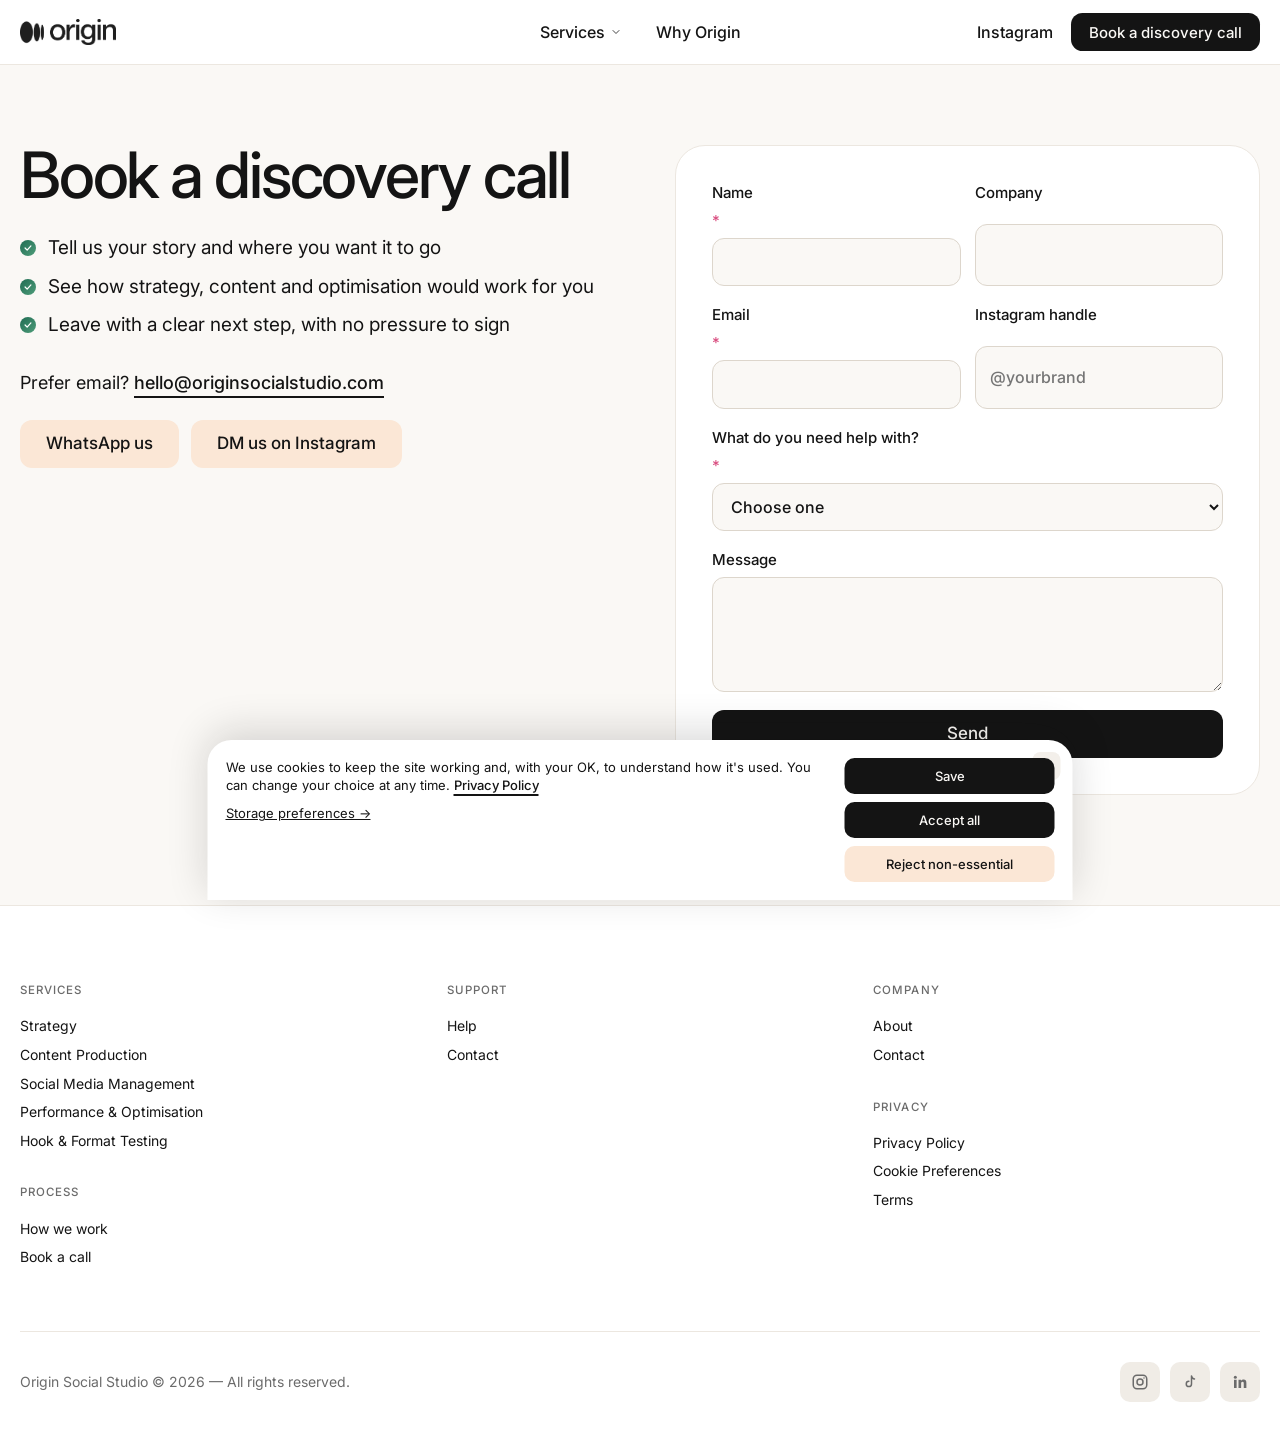
<file: contact.html>
<!doctype html>
<html lang="en">
<head>
<meta charset="utf-8">
<meta name="viewport" content="width=device-width,initial-scale=1">
<title>Book a discovery call — Origin Social Studio</title>
<meta name="description" content="Book a discovery call with Origin Social Studio.">
<link rel="icon" type="image/png" href="assets/origin-mark.png">
<link rel="preconnect" href="https://fonts.googleapis.com">
<link rel="preconnect" href="https://fonts.gstatic.com" crossorigin>
<link rel="stylesheet" href="https://fonts.googleapis.com/css2?family=Inter:wght@400;500;600&display=swap">
<link rel="stylesheet" href="css/styles.css">
</head>
<body>
<!--SPRITE-->
<svg width="0" height="0" style="position:absolute" aria-hidden="true">
<symbol id="i-arrow" viewBox="0 0 24 24"><path d="M5 12h14M13 6l6 6-6 6"/></symbol>
<symbol id="i-chev" viewBox="0 0 24 24"><path d="M6 9l6 6 6-6"/></symbol>
<symbol id="i-x" viewBox="0 0 24 24"><path d="M6 6l12 12M18 6L6 18"/></symbol>
<symbol id="i-check" viewBox="0 0 24 24"><path d="M5 12l5 5 9-10"/></symbol>
<symbol id="i-target" viewBox="0 0 24 24"><circle cx="12" cy="12" r="9"/><circle cx="12" cy="12" r="5"/><circle cx="12" cy="12" r="1.5"/></symbol>
<symbol id="i-video" viewBox="0 0 24 24"><rect x="3" y="6" width="13" height="12" rx="3"/><path d="M16 10l5-3v10l-5-3"/></symbol>
<symbol id="i-chat" viewBox="0 0 24 24"><path d="M4 5h16v11H9l-5 4z"/></symbol>
<symbol id="i-trend" viewBox="0 0 24 24"><path d="M3 17l6-6 4 4 8-8M15 7h6v6"/></symbol>
<symbol id="i-flask" viewBox="0 0 24 24"><path d="M9 3h6M10 3v6l-5 9a2 2 0 0 0 2 3h10a2 2 0 0 0 2-3l-5-9V3"/></symbol>
<symbol id="i-book" viewBox="0 0 24 24"><path d="M3 5h7a2 2 0 0 1 2 2v12a2 2 0 0 0-2-2H3zM21 5h-7a2 2 0 0 0-2 2v12a2 2 0 0 1 2-2h7z"/></symbol>
<symbol id="i-grid" viewBox="0 0 24 24"><rect x="4" y="4" width="7" height="7" rx="2"/><rect x="13" y="4" width="7" height="7" rx="2"/><rect x="4" y="13" width="7" height="7" rx="2"/><rect x="13" y="13" width="7" height="7" rx="2"/></symbol>
<symbol id="i-play" viewBox="0 0 24 24"><circle cx="12" cy="12" r="9"/><path d="M10 8.5l6 3.5-6 3.5z"/></symbol>
<symbol id="i-compass" viewBox="0 0 24 24"><circle cx="12" cy="12" r="9"/><path d="M15.5 8.5l-2 5-5 2 2-5z"/></symbol>
<symbol id="i-star" viewBox="0 0 24 24"><path d="M12 2.5l2.9 6.1 6.6.8-4.9 4.6 1.3 6.6L12 17.3l-5.9 3.3 1.3-6.6L2.5 9.4l6.6-.8z"/></symbol>
</svg>
<!--/SPRITE-->

<!--TOP-->
<a class="sr" href="#main">Skip to content</a>
<header class="nav" id="nav"><div class="wrap nav-in">
  <a class="logo" href="index.html" aria-label="Origin Social Studio — home"><img src="assets/origin-logo.png" alt="" width="96" height="26"></a>
  <nav class="nav-links" id="menu" aria-label="Main">
    <div class="dd"><button class="dd-t" aria-expanded="false" aria-controls="p-services">Services <svg class="ico"><use href="#i-chev"/></svg></button>
      <div class="panel" id="p-services">
        <div><h3><a href="index.html#services">Strategy</a></h3><ul class="mi-list">
          <li><div class="mi"><span class="t"><svg class="ico"><use href="#i-target"/></svg></span><span><b>Brand Positioning</b><small>Where you stand, and why it matters</small></span></div></li>
          <li><div class="mi"><span class="t"><svg class="ico"><use href="#i-compass"/></svg></span><span><b>Competitor Analysis</b><small>See what others in your space are doing</small></span></div></li>
          <li><div class="mi"><span class="t"><svg class="ico"><use href="#i-grid"/></svg></span><span><b>Content Planning</b><small>A plan built from your story</small></span></div></li>
          <li><div class="mi"><span class="t"><svg class="ico"><use href="#i-chat"/></svg></span><span><b>Target Audience Analysis</b><small>Know who you're talking to</small></span></div></li>
          <li><div class="mi"><span class="t"><svg class="ico"><use href="#i-book"/></svg></span><span><b>Content Structure</b><small>How each post is built</small></span></div></li>
          <li><div class="mi"><span class="t"><svg class="ico"><use href="#i-star"/></svg></span><span><b>Content Pillars</b><small>The themes you'll be known for</small></span></div></li>
        </ul></div>
        <div><h3><a href="index.html#services">Execution</a></h3><ul class="mi-list">
          <li><div class="mi"><span class="t"><svg class="ico"><use href="#i-book"/></svg></span><span><b>Ideation &amp; Scripting</b><small>Ideas and scripts from your story</small></span></div></li>
          <li><div class="mi"><span class="t"><svg class="ico"><use href="#i-video"/></svg></span><span><b>Filming</b><small>Shot by our team</small></span></div></li>
          <li><div class="mi"><span class="t"><svg class="ico"><use href="#i-play"/></svg></span><span><b>Editing</b><small>Cut and finished for each platform</small></span></div></li>
          <li><div class="mi"><span class="t"><svg class="ico"><use href="#i-flask"/></svg></span><span><b>Hook, Angle &amp; Format Testing</b><small>Try variations, keep what works</small></span></div></li>
          <li><div class="mi"><span class="t"><svg class="ico"><use href="#i-chat"/></svg></span><span><b>Caption Generation</b><small>Captions that sound like you</small></span></div></li>
          <li><div class="mi"><span class="t"><svg class="ico"><use href="#i-arrow"/></svg></span><span><b>Posting</b><small>Published for you, on schedule</small></span></div></li>
        </ul></div>
        <div><h3><a href="index.html#services">Optimisation</a></h3><ul class="mi-list">
          <li><div class="mi"><span class="t"><svg class="ico"><use href="#i-trend"/></svg></span><span><b>Content Performance Tracking</b><small>See what each post is doing</small></span></div></li>
          <li><div class="mi"><span class="t"><svg class="ico"><use href="#i-target"/></svg></span><span><b>Content Optimisation</b><small>Performance sharpens what comes next</small></span></div></li>
        </ul></div>
        <a class="promo" href="contact.html"><b>Book a discovery call</b><small>Tell us your story. We'll map the rest.</small><span class="btn alt sm" style="align-self:flex-start">Book a call</span></a>
      </div></div>
    <a href="index.html#how-it-feels">Why Origin</a>
  </nav>
  <div class="nav-r"><a class="ig" href="https://instagram.com/originsocialstudio" rel="noopener">Instagram</a><a class="btn sm" href="contact.html">Book a discovery call</a>
    <button class="burger" id="burger" aria-expanded="false" aria-controls="menu" aria-label="Menu"><i></i><i></i></button></div>
</div></header>
<!--/TOP-->

<main id="main"><div class="wrap contact">
 <div><h1>Book a discovery call</h1>
 <ul class="ticks">
  <li><span class="ck"><svg class="ico"><use href="#i-check"/></svg></span>Tell us your story and where you want it to go</li>
  <li><span class="ck"><svg class="ico"><use href="#i-check"/></svg></span>See how strategy, content and optimisation would work for you</li>
  <li><span class="ck"><svg class="ico"><use href="#i-check"/></svg></span>Leave with a clear next step, with no pressure to sign</li></ul>
 <p class="lead">Prefer email? <a class="ulink" href="mailto:hello@originsocialstudio.com">hello@originsocialstudio.com</a></p>
 <div class="rails">
  <a class="btn alt" href="#" data-ph="whatsapp-number">WhatsApp us</a>
  <a class="btn alt" href="https://ig.me/m/originsocialstudio" rel="noopener">DM us on Instagram</a></div></div>
 <form class="form" id="contact-form" action="#" data-ph="form-endpoint" method="post">
  <div class="two"><label>Name <i aria-hidden="true">*</i><input name="name" autocomplete="name" required></label><label>Company<input name="company" autocomplete="organization"></label></div>
  <div class="two"><label>Email <i aria-hidden="true">*</i><input type="email" name="email" autocomplete="email" required></label><label>Instagram handle<input name="instagram" placeholder="@yourbrand"></label></div>
  <label>What do you need help with? <i aria-hidden="true">*</i><select name="need" required><option value="">Choose one</option><option>Strategy</option><option>Content production</option><option>Full management</option><option>Not sure</option></select></label>
  <label>Message<textarea name="message" rows="4"></textarea></label>
  <button class="btn" type="submit">Send</button>
  <div class="ok" id="form-ok" role="status" tabindex="-1" hidden><span class="ph" title="Placeholder — client to supply">Thanks — we'll reply within 2 working days</span></div>
 </form></div></main>

<!--FOOT-->
<footer class="foot"><div class="wrap">
 <div class="foot-g">
  <div><h4>Services</h4><ul><li><a href="index.html#services">Strategy</a></li><li><a href="index.html#services">Content Production</a></li><li><a href="index.html#services">Social Media Management</a></li><li><a href="index.html#services">Performance &amp; Optimisation</a></li><li><a href="index.html#services">Hook &amp; Format Testing</a></li></ul>
   <h4>Process</h4><ul><li><a href="index.html#how">How we work</a></li><li><a href="contact.html">Book a call</a></li></ul></div>
  <div><h4>Support</h4><ul><li><a href="#" data-ph="page-url">Help</a></li><li><a href="contact.html">Contact</a></li></ul></div>
  <div><h4>Company</h4><ul><li><a href="#" data-ph="page-url">About</a></li><li><a href="contact.html">Contact</a></li></ul>
   <h4>Privacy</h4><ul><li><a href="#" data-ph="page-url">Privacy Policy</a></li><li><button type="button" id="cookie-open">Cookie Preferences</button></li><li><a href="#" data-ph="page-url">Terms</a></li></ul></div>
 </div>
 <div class="foot-b"><span>Origin Social Studio © 2026 — All rights reserved.</span>
  <div class="soc">
   <a href="https://instagram.com/originsocialstudio" aria-label="Instagram" rel="noopener"><svg viewBox="0 0 24 24" fill="none" stroke="currentColor" stroke-width="2"><rect x="3" y="3" width="18" height="18" rx="5"/><circle cx="12" cy="12" r="4"/><circle cx="17.3" cy="6.7" r="1" fill="currentColor" stroke="none"/></svg></a>
   <a href="#" data-ph="tiktok-url" aria-label="TikTok"><svg viewBox="0 0 24 24" fill="none" stroke="currentColor" stroke-width="2" stroke-linecap="round"><path d="M14 4v10.5a3.5 3.5 0 1 1-3.5-3.5M14 4c.4 2.3 1.9 3.8 4 4"/></svg></a>
   <a href="#" data-ph="linkedin-url" aria-label="LinkedIn"><svg viewBox="0 0 24 24" fill="currentColor"><rect x="4" y="9" width="3.5" height="11"/><circle cx="5.75" cy="5.5" r="2"/><path d="M10 9h3.3v1.6c.6-1.1 1.8-1.9 3.5-1.9 3 0 3.7 2 3.7 4.6V20H17v-5.7c0-1.3-.1-2.6-1.6-2.6s-1.9 1.2-1.9 2.5V20H10z"/></svg></a>
  </div></div>
</div></footer>

<div class="cookie" id="cookie" role="dialog" aria-label="Cookie preferences" hidden>
 <button class="x" id="cookie-x" aria-label="Dismiss"><svg class="ico"><use href="#i-x"/></svg></button>
 <div><p>We use cookies to keep the site working and, with your OK, to understand how it's used. You can change your choice at any time. <a class="ulink" href="#" data-ph="page-url">Privacy Policy</a></p>
  <button class="link" id="cookie-pref" aria-expanded="false" aria-controls="opts" type="button">Storage preferences →</button>
  <div class="opts" id="opts" hidden><label><input type="checkbox" name="ads"> Targeted advertising</label><label><input type="checkbox" name="pers"> Personalisation</label><label><input type="checkbox" name="analytics"> Analytics</label></div></div>
 <div class="btns"><button class="btn" id="c-save">Save</button><button class="btn" id="c-all">Accept all</button><button class="btn alt" id="c-rej">Reject non-essential</button></div>
</div>
<!--/FOOT-->

<script src="js/main.js"></script>
</body>
</html>
</file>
<file: css/styles.css>
/* Origin Social Studio — Lattice-structure replica, Origin skin */
:root{
  --ink:#141414;--bg:#FAF8F5;--card:#fff;--muted:#6B6B6B;--peachbtn:#FBE7D6;--line:#ECE7E0;
  --sunrise:linear-gradient(135deg,#F5C04A,#EE7A5C,#D94C7F);
  --ocean:linear-gradient(135deg,#6FA8FF,#2F6BFF,#1E4FD8);
  --violet:linear-gradient(135deg,#7C4DCC,#B05A9E,#E07A8A);
  --forest:linear-gradient(135deg,#1F6B52,#4F9D7A);
  --peach:#FDEBDD;--butter:#FBF1C7;--sky:#E3ECFF;--lilac:#EFE4FA;--mint:#DDF2E6;
  --e-btn:cubic-bezier(0.165,0.84,0.44,1);--e-card:cubic-bezier(0.23,1,0.32,1);--e-line:cubic-bezier(0.22,0.61,0.36,1);
  --spring:linear(0,.708,.927,1.067,1.12,1.1,1.05,1.0,1);
}
@property --ang{syntax:'<angle>';initial-value:0deg;inherits:false}
*,*::before,*::after{box-sizing:border-box}
html{scroll-behavior:auto;-webkit-text-size-adjust:100%}
body{margin:0;background:var(--bg);color:var(--ink);font:400 18px/1.4 Inter,system-ui,sans-serif;-webkit-font-smoothing:antialiased;overflow-x:hidden}
img,svg{display:block;max-width:100%}
a{color:inherit;text-decoration:none}
button{font:inherit;color:inherit;cursor:pointer}
h1,h2,h3,p,ul{margin:0}ul{padding:0;list-style:none}
:focus-visible{outline:2px solid #2F6BFF;outline-offset:3px;border-radius:6px}
.sr{position:absolute;width:1px;height:1px;overflow:hidden;clip:rect(0 0 0 0);white-space:nowrap}
.wrap{width:min(1240px,100% - 40px);margin-inline:auto}
.ico{width:24px;height:24px;fill:none;stroke:currentColor;stroke-width:1.6;stroke-linecap:round;stroke-linejoin:round}
.ph{outline:1px dashed #D9A47A;outline-offset:1px;background:rgba(238,122,92,.10);border-radius:4px;padding:0 3px}

/* type */
h1{font-size:72px;font-weight:500;line-height:.94;letter-spacing:-.035em}
h2{font-size:47px;font-weight:500;line-height:.98;letter-spacing:-.03em}
.lead{font-size:18px;line-height:1.5}

/* buttons */
.btn{display:inline-flex;align-items:center;justify-content:center;height:48px;padding:0 26px;border-radius:12px;border:0;background:var(--ink);color:var(--bg);font-weight:500;font-size:17px;position:relative;transition:background .3s var(--e-btn),color .3s var(--e-btn),transform .3s var(--e-btn)}
.btn:hover{background:#2b2b2b}
.btn.sm{height:38px;padding:0 18px;font-size:15px;border-radius:11.5px}
.btn.alt{background:var(--peachbtn);color:var(--ink)}.btn.alt:hover{background:#F8D9C0}
.btn.is-rainbow{isolation:isolate;background:transparent}
.btn.is-rainbow::after{content:"";position:absolute;inset:0;border-radius:12px;background:var(--ink);z-index:-1;transition:background .3s var(--e-btn)}
.btn.is-rainbow:hover::after{background:#2b2b2b}
.btn.is-rainbow::before{content:"";position:absolute;inset:-3px;border-radius:15px;z-index:-2;background:conic-gradient(from var(--ang),#F5C04A,#EE7A5C,#D94C7F,#7C4DCC,#6FA8FF,#F5C04A);filter:blur(2px);animation:spin 6s linear infinite}
@keyframes spin{to{--ang:360deg}}
.ulink{display:inline-block;font-weight:500;background:linear-gradient(currentColor,currentColor) 0 100%/100% 2px no-repeat;padding-bottom:2px;transition:background-size .24s var(--e-line)}
.ulink:hover{background-size:0 2px;background-position:100% 100%}

/* pill label */
.pill{display:inline-flex;align-items:center;gap:10px;height:42px;padding:0 7px 0 17px;border-radius:21px;background:var(--tint,var(--peach));font-size:16px;font-weight:500}
.pill .arr{width:28px;height:28px;background:rgba(255,255,255,.7)}
.arr{display:grid;place-items:center;width:30px;height:30px;border-radius:50%;background:var(--tint,#eee);flex:none;transition:transform 1s var(--spring)}
.arr .ico{width:15px;height:15px;stroke-width:2}
a:hover>.arr,a:hover .arr,.card:hover .arr{transform:scale(1.1)}


/* nav */
.nav{position:sticky;top:0;z-index:50;background:#fff;border-bottom:1px solid var(--line)}
.nav-in{height:64px;display:grid;grid-template-columns:1fr auto 1fr;align-items:center}
.logo{display:inline-flex;align-items:center;height:28px}.logo img{height:26px;width:auto}
.nav-links{display:flex;gap:6px;align-items:center;font-size:16px;font-weight:500}
.nav-links>a,.dd-t{background:none;border:0;padding:9px 14px;border-radius:12px;display:inline-flex;align-items:center;gap:5px;transition:background .3s var(--e-btn)}
.nav-links>a:hover,.dd-t:hover,.dd-t[aria-expanded=true]{background:#F3EFEA}
.dd-t .ico{width:12px;height:12px;transition:transform .2s}.dd-t[aria-expanded=true] .ico{transform:rotate(180deg)}
.nav-r{display:flex;justify-content:flex-end;align-items:center;gap:18px;font-weight:500;font-size:16px}
.burger{display:none;width:48px;height:48px;border-radius:12px;border:0;background:#F3EFEA;position:relative}
.burger i{position:absolute;left:14px;right:14px;height:2px;background:var(--ink);top:19px;transition:transform .3s var(--e-btn)}
.burger i+i{top:27px}
.burger[aria-expanded=true] i{top:23px;transform:rotate(45deg)}.burger[aria-expanded=true] i+i{transform:rotate(-45deg)}
.panel{position:absolute;left:14px;right:14px;top:calc(100% + 10px);min-height:320px;background:#fff;border-radius:24px;box-shadow:0 18px 50px rgba(20,20,20,.14);padding:26px;display:grid;grid-template-columns:repeat(3,1fr) 290px;gap:28px;opacity:0;visibility:hidden;transition:opacity .2s,visibility .2s}
.panel.two{grid-template-columns:1fr 1fr 1.1fr}
.panel.one{grid-template-columns:repeat(4,1fr)}
.dd.open .panel{opacity:1;visibility:visible}
.panel h3{font-size:19px;letter-spacing:-.01em;font-weight:500;margin-bottom:14px}
.panel h3 a{text-decoration:underline;text-decoration-color:transparent;text-underline-offset:4px;transition:text-decoration-color .3s var(--e-btn)}
.panel h3 a:hover,.panel h3 a:focus-visible{text-decoration-color:currentColor}
.mi{display:flex;gap:12px;align-items:flex-start;padding:5px 6px;margin:0 -6px;border-radius:12px;transition:background .3s var(--e-btn)}
.mi .t{width:34px;height:34px;border-radius:10px;background:var(--peach);display:grid;place-items:center;flex:none}
.mi .t .ico{width:18px;height:18px}
.mi b{display:block;font-size:15px;font-weight:500;line-height:1.2}.mi small{display:block;font-size:12.5px;color:var(--muted);line-height:1.3}
.promo{border-radius:20px;padding:20px;background:var(--sunrise);color:#fff;display:flex;flex-direction:column;justify-content:flex-end;min-height:200px}
.promo b{font-size:20px;font-weight:500}.promo small{font-size:14px;opacity:.9;margin-bottom:14px}
.promo.soft{background:var(--lilac);color:var(--ink)}
.mi-list li+li{margin-top:2px}

/* hero */
.hero{padding-top:74px}
.hero-g{display:grid;grid-template-columns:1fr 628px;gap:60px;align-items:center}
.hero .lead{margin:28px 0 30px;max-width:540px;font-size:20px}
.ctas{display:flex;gap:14px;flex-wrap:wrap}
.hero-vis{position:relative;width:628px;aspect-ratio:630/430;border-radius:48px;overflow:hidden;background:#FCE9DC}
.blob{position:absolute;inset:-20%;background:radial-gradient(35% 40% at 20% 20%,#F5C04A 0,transparent 70%),radial-gradient(40% 45% at 85% 85%,#D94C7F 0,transparent 70%),radial-gradient(40% 40% at 15% 90%,#EE7A5C 0,transparent 70%),radial-gradient(35% 35% at 90% 10%,#FBD9A8 0,transparent 70%);filter:blur(30px);opacity:.85}
.device{position:absolute;inset:13.5% 8.5% 11%;background:#fff;border-radius:22px;padding:2.2%;box-shadow:0 8px 30px rgba(20,20,20,.12)}
.dev-in{position:relative;width:100%;height:100%;border-radius:14px;background:linear-gradient(160deg,#FBE3E6,#FBDDD0);overflow:hidden}
.scene{position:absolute;inset:9% 7% 24%;opacity:0;visibility:hidden}
.scene:first-child{opacity:1;visibility:visible}
.cap{position:absolute;left:50%;bottom:0;translate:-50% 0;background:rgba(20,20,20,.88);color:#FAF8F5;font-size:15px;line-height:1.3;text-align:center;padding:7px 12px;max-width:80%;width:max-content;z-index:2}
.cal,.shots,.track{background:#fff;border-radius:12px;padding:12px;font-size:11px;box-shadow:0 2px 8px rgba(20,20,20,.06);height:100%}
.cal-h{display:flex;justify-content:space-between;margin-bottom:8px;font-size:12px}.cal-h span{color:var(--muted)}
.cal-g{display:grid;grid-template-columns:repeat(7,1fr);gap:5px}
.cal-g i{font-style:normal;color:var(--muted);text-align:center;font-size:10px}
.cal-g div{height:34px;border-radius:7px;background:#F6F2EC;display:grid;place-items:center}
.cal-g .c{font-size:9px;font-weight:600;color:#fff;width:100%;height:100%;border-radius:7px;display:grid;place-items:center}
.c.a{background:var(--sunrise)}.c.b{background:var(--ocean)}.c.d{background:var(--violet)}
.shots li,.track li{display:flex;align-items:center;gap:10px;padding:7px 0;border-bottom:1px solid #F1ECE5;font-size:12px}
.shots li:last-child,.track li:last-child{border:0}
.ck{width:16px;height:16px;border-radius:50%;background:var(--forest);display:grid;place-items:center;flex:none;color:#fff}.ck .ico{width:10px;height:10px;stroke-width:3}.ck.off{background:#fff;border:1.5px solid #D9D2C8}
.bar{height:8px;border-radius:4px;background:#EEE8E0;flex:1}.bar.f{background:var(--sunrise)}.bar.o{background:var(--ocean)}.bar.v{background:var(--violet)}
.track .lab{width:46px;color:var(--muted)}

/* sections */
section{position:relative}
.sec{padding:110px 0 0}
.sec-h{display:grid;grid-template-columns:1fr 1fr;gap:60px;align-items:start}
.sec-h h2{margin-top:24px}
.sec-h .r{max-width:520px;margin-left:auto;font-size:20px;line-height:1.4;padding-top:4px}
.sec-h .r .ulink,.sec-h .r .btn{margin-top:8px}
.bento{display:grid;grid-template-columns:repeat(6,1fr);gap:20px;margin-top:36px}
.card{position:relative;display:block;border-radius:30px;background:var(--bg-c,#fff);overflow:hidden;padding:28px;height:390px;transition:transform .5s var(--e-card),box-shadow .5s var(--e-card)}
.card:hover{transform:translateY(-4px);box-shadow:0 18px 40px rgba(20,20,20,.08)}
.card.w4{grid-column:span 4}.card.w2{grid-column:span 2}.card.w2b{grid-column:span 2}
.card h3{padding-right:44px;display:flex;align-items:center;gap:10px;font-size:28px;font-weight:500;letter-spacing:-.02em;line-height:1.1}
.card h3 .ico{width:28px;height:28px}
.card .arr{position:absolute;top:26px;right:26px;width:30px;height:30px;background:var(--tint)}
.card p{margin-top:12px;font-size:17px;line-height:1.3;color:rgba(20,20,20,.62);max-width:560px}.card p b{font-weight:500;color:var(--ink)}
.mock{position:absolute;left:28px;right:28px;bottom:-40px;height:190px;background:#fff;border-radius:18px;padding:18px;box-shadow:0 4px 18px rgba(20,20,20,.07);display:grid;gap:10px;align-content:start}
.mock .row{display:flex;align-items:center;gap:10px}
.mock .row .bar{height:10px}
.chips{display:flex;flex-wrap:wrap;gap:8px}.chips span{font-size:12px;font-weight:500;background:#F4F0EA;border-radius:999px;padding:5px 11px}.chips .on{background:var(--ink);color:var(--bg)}
.frames{display:grid;grid-template-columns:repeat(3,1fr);gap:10px}.frames div{height:70px;border-radius:10px;background:var(--sunrise);opacity:.85}.frames div:nth-child(2){background:var(--ocean)}.frames div:nth-child(3){background:var(--violet)}
.bars{display:flex;align-items:flex-end;gap:10px;height:90px}.bars i{flex:1;border-radius:6px 6px 0 0;background:var(--forest)}
.ab{display:grid;grid-template-columns:1fr 1fr;gap:12px}.ab div{border-radius:12px;background:#F6F2EC;padding:12px;display:grid;gap:8px;font-size:12px;font-weight:600}.ab .win{background:#E6DAF5;outline:2px solid #7C4DCC}

/* big boxes */
.box{margin:110px 14px 0;border-radius:48px;padding:80px 0;text-align:center;position:relative;overflow:hidden}
.box h2{max-width:780px;margin:26px auto 0}
.box .lead{max-width:680px;margin:22px auto 0;font-size:20px}
.box-sun{padding-bottom:0;background:radial-gradient(45% 40% at 50% 30%,#FDE4CF,transparent 75%),radial-gradient(40% 50% at 92% 60%,#F7CFE3,transparent 75%),radial-gradient(40% 50% at 6% 75%,#FBE6B8,transparent 75%),#FBF1EA}
.chat{width:100%;max-width:570px;margin:56px auto 0;background:rgba(255,255,255,.75);border-radius:30px 30px 0 0;padding:18px 8px 0;text-align:left;border:1px solid rgba(255,255,255,.8)}
.chat-h{display:flex;justify-content:space-between;align-items:center;padding:6px 22px 16px;font-weight:600;font-size:20px;color:#B24B6E}
.chat-b{background:#fff;border-radius:22px 22px 0 0;border:1px solid #EFD7E2;border-bottom:0;height:420px;padding:24px;display:flex;flex-direction:column;gap:14px;overflow:hidden}
.msg{max-width:78%;padding:14px 18px;border-radius:18px;font-size:19px;line-height:1.3;background:#F3F0EC}
.msg.me{align-self:flex-end;background:#FBE7D6}.msg small{display:block;font-size:12px;color:var(--muted);margin-bottom:3px}

/* how we work / resources cards */
.cards4{display:grid;grid-template-columns:repeat(4,1fr);gap:14px;margin-top:36px}
.c4{background:#fff;border-radius:28px;border:1px solid var(--line);box-shadow:0 2px 10px rgba(20,20,20,.04);padding:6px 6px 22px;display:block;transition:transform .5s var(--e-card),box-shadow .5s var(--e-card)}
.c4:hover{transform:translateY(-4px);box-shadow:0 18px 40px rgba(20,20,20,.08)}
.tile-top{height:214px;border-radius:22px;background:linear-gradient(180deg,var(--t1),var(--t2));display:grid;place-items:center;overflow:hidden}
.c4 .body{padding:22px 16px 0}
.c4 h3{display:flex;justify-content:space-between;align-items:center;font-size:24px;font-weight:500;letter-spacing:-.02em;margin-bottom:10px}
.c4 .arr{background:#EDE9E3;width:28px;height:28px}
.c4 p{font-size:17px;line-height:1.3;color:var(--muted)}
.mini{background:#fff;border-radius:12px;padding:12px;width:70%;display:grid;gap:8px;font-size:11px;box-shadow:0 2px 8px rgba(20,20,20,.06)}
.mini .row{display:flex;align-items:center;gap:8px}
.emo{display:flex;gap:12px;font-size:20px;align-items:center}.emo .hi{font-size:32px;filter:drop-shadow(0 4px 6px rgba(238,122,92,.4))}
.chip2{border-radius:999px;background:#fff;padding:8px 14px;font-size:12px;text-align:center;box-shadow:0 2px 6px rgba(20,20,20,.06)}.chip2.on{outline:2px solid #4F9D7A;position:relative}


/* outro */
.box-violet{background:var(--violet);color:#fff}
.box-violet h2{font-size:56px;margin-top:20px;max-width:900px}
.box-violet .ctas{justify-content:center;margin-top:32px}
.box-violet .btn{background:var(--ink)}.box-violet .btn.alt{background:var(--peachbtn)}

/* footer */
.foot{margin-top:110px;background:#fff;border-top:1px solid var(--line);padding:76px 0 40px}
.foot-g{display:grid;grid-template-columns:repeat(3,1fr);gap:40px}
.foot h4{margin:0 0 18px;font-size:11.5px;letter-spacing:.09em;text-transform:uppercase;color:var(--muted);font-weight:500}
.foot ul{display:grid;gap:9px;margin-bottom:34px;font-size:14px}
.foot li a,.foot li button{background:none;border:0;padding:0;font-size:14px;transition:color .3s var(--e-btn)}.foot li a:hover,.foot li button:hover{color:var(--muted)}
.foot hr{border:0;border-top:1px dashed var(--line);width:150px;margin:0 0 26px}
.badge{font-size:9px;font-weight:600;letter-spacing:.04em;background:var(--peachbtn);border-radius:8px;padding:2px 6px;margin-left:6px;vertical-align:1px}
.foot-b{margin-top:30px;padding-top:30px;border-top:1px solid var(--line);display:flex;justify-content:space-between;align-items:center;color:var(--muted);font-size:14px}
.soc{display:flex;gap:10px}.soc a{width:40px;height:40px;border-radius:10px;background:#F0ECE6;color:#6b6b6b;display:grid;place-items:center;transition:background .3s var(--e-btn)}.soc a:hover{background:#E6E0D8}.soc svg{width:18px;height:18px}

/* cookie */
.cookie{position:fixed;z-index:60;left:50%;bottom:0;translate:-50% 0;width:min(865px,100% - 28px);background:#fff;border-radius:24px 24px 0 0;box-shadow:0 -8px 40px rgba(20,20,20,.16);padding:18px;display:grid;grid-template-columns:1fr 210px;gap:22px;font-size:13px;line-height:1.4}
.cookie[hidden]{display:none}
.cookie .x{position:absolute;right:12px;top:12px;width:28px;height:28px;border-radius:8px;background:#F3EFEA;border:0;display:grid;place-items:center}.cookie .x .ico{width:14px;height:14px}
.cookie button.link{background:none;border:0;padding:0;margin-top:8px;text-decoration:underline;font-size:13px}
.cookie .opts{margin-top:10px;display:grid;gap:8px}.cookie .opts[hidden]{display:none}
.cookie label{display:flex;align-items:center;gap:10px}
.cookie .btns{display:grid;gap:8px;align-content:end}
.cookie .btn{height:36px;font-size:13px;padding:0 10px;border-radius:10px}

/* contact */
.contact{padding:80px 0 0;display:grid;grid-template-columns:1fr 1fr;gap:70px;align-items:start}
.contact h1{font-size:64px}
.ticks{margin:30px 0;display:grid;gap:12px;font-size:19px}.ticks li{display:flex;gap:12px;align-items:flex-start}.ticks .ck{margin-top:5px}
.rails{display:flex;gap:12px;flex-wrap:wrap;margin-top:22px}
.form{background:#fff;border-radius:30px;padding:36px;border:1px solid var(--line);display:grid;gap:18px}
.form label{display:grid;gap:7px;font-size:15px;font-weight:500}.form label i{color:#D94C7F;font-style:normal}
.form input,.form select,.form textarea{font:inherit;font-size:16px;border:1px solid #DDD6CC;border-radius:12px;padding:12px 14px;background:var(--bg);color:var(--ink);width:100%;transition:border-color .3s var(--e-btn)}
.form input:focus,.form select:focus,.form textarea:focus{outline:2px solid #2F6BFF;outline-offset:1px}
.form .two{display:grid;grid-template-columns:1fr 1fr;gap:14px}
.form .ok{background:var(--mint);border-radius:14px;padding:18px;font-weight:500}
.form .ok[hidden]{display:none}

@media(max-width:991px){
  h1{font-size:56px}h2{font-size:38px}
  .hero-g{grid-template-columns:1fr}.hero-vis{width:100%;max-width:628px}
  .sec-h{grid-template-columns:1fr;gap:20px}.sec-h .r{margin-left:0}
  .bento{grid-template-columns:1fr 1fr}.card.w4,.card.w2,.card.w2b{grid-column:span 1}.card.w4{grid-column:span 2}
  .cards4{grid-template-columns:1fr 1fr}.foot-g{grid-template-columns:1fr 1fr}.contact{grid-template-columns:1fr;gap:40px}
  .panel{grid-template-columns:1fr 1fr}
}
@media(max-width:767px){
  body{font-size:17px}h1{font-size:46px}h2{font-size:34px}.box-violet h2{font-size:38px}
  .nav-in{display:flex;flex-wrap:wrap;height:auto;min-height:65px;padding:8px 0;row-gap:8px}
  .nav-r{margin-left:auto;gap:10px}.nav-r .ig{display:none}.burger{display:block}
  .nav-r .btn{height:40px;padding:0 16px;font-size:15px}.logo img{height:22px}.cookie>div:first-of-type{padding-right:34px}
  .nav-links{display:none;order:3;width:100%;flex-direction:column;align-items:stretch;gap:8px;padding:6px 0 14px}
  .nav.open .nav-links{display:flex}
  .nav-links>a,.dd-t{background:var(--bg);border-radius:16px;padding:16px 18px;font-size:19px;width:100%;justify-content:space-between}
  .panel{position:static;display:none;opacity:1;visibility:visible;min-height:0;box-shadow:none;border-radius:16px;padding:14px 4px;grid-template-columns:1fr;gap:18px}
  .dd.open .panel{display:grid}
  .promo{min-height:140px}
  .hero{padding-top:40px}.bento,.cards4,.foot-g{grid-template-columns:1fr}.card.w4{grid-column:span 1}.card{height:auto;min-height:400px}
  .box{margin-top:70px;border-radius:32px;padding:56px 0}.sec{padding-top:70px}
  .foot-b{flex-direction:column;gap:20px;align-items:flex-start}
  .cookie{grid-template-columns:1fr;max-height:90vh;overflow:auto}
  .form .two{grid-template-columns:1fr}.contact h1{font-size:44px}.form{padding:22px}
  .hero-vis{border-radius:32px}.cap{font-size:12px}.scene{inset:7% 5% 26%}
}
@media(prefers-reduced-motion:reduce){
  *,*::before,*::after{animation:none!important;transition:none!important}
}
</file>
